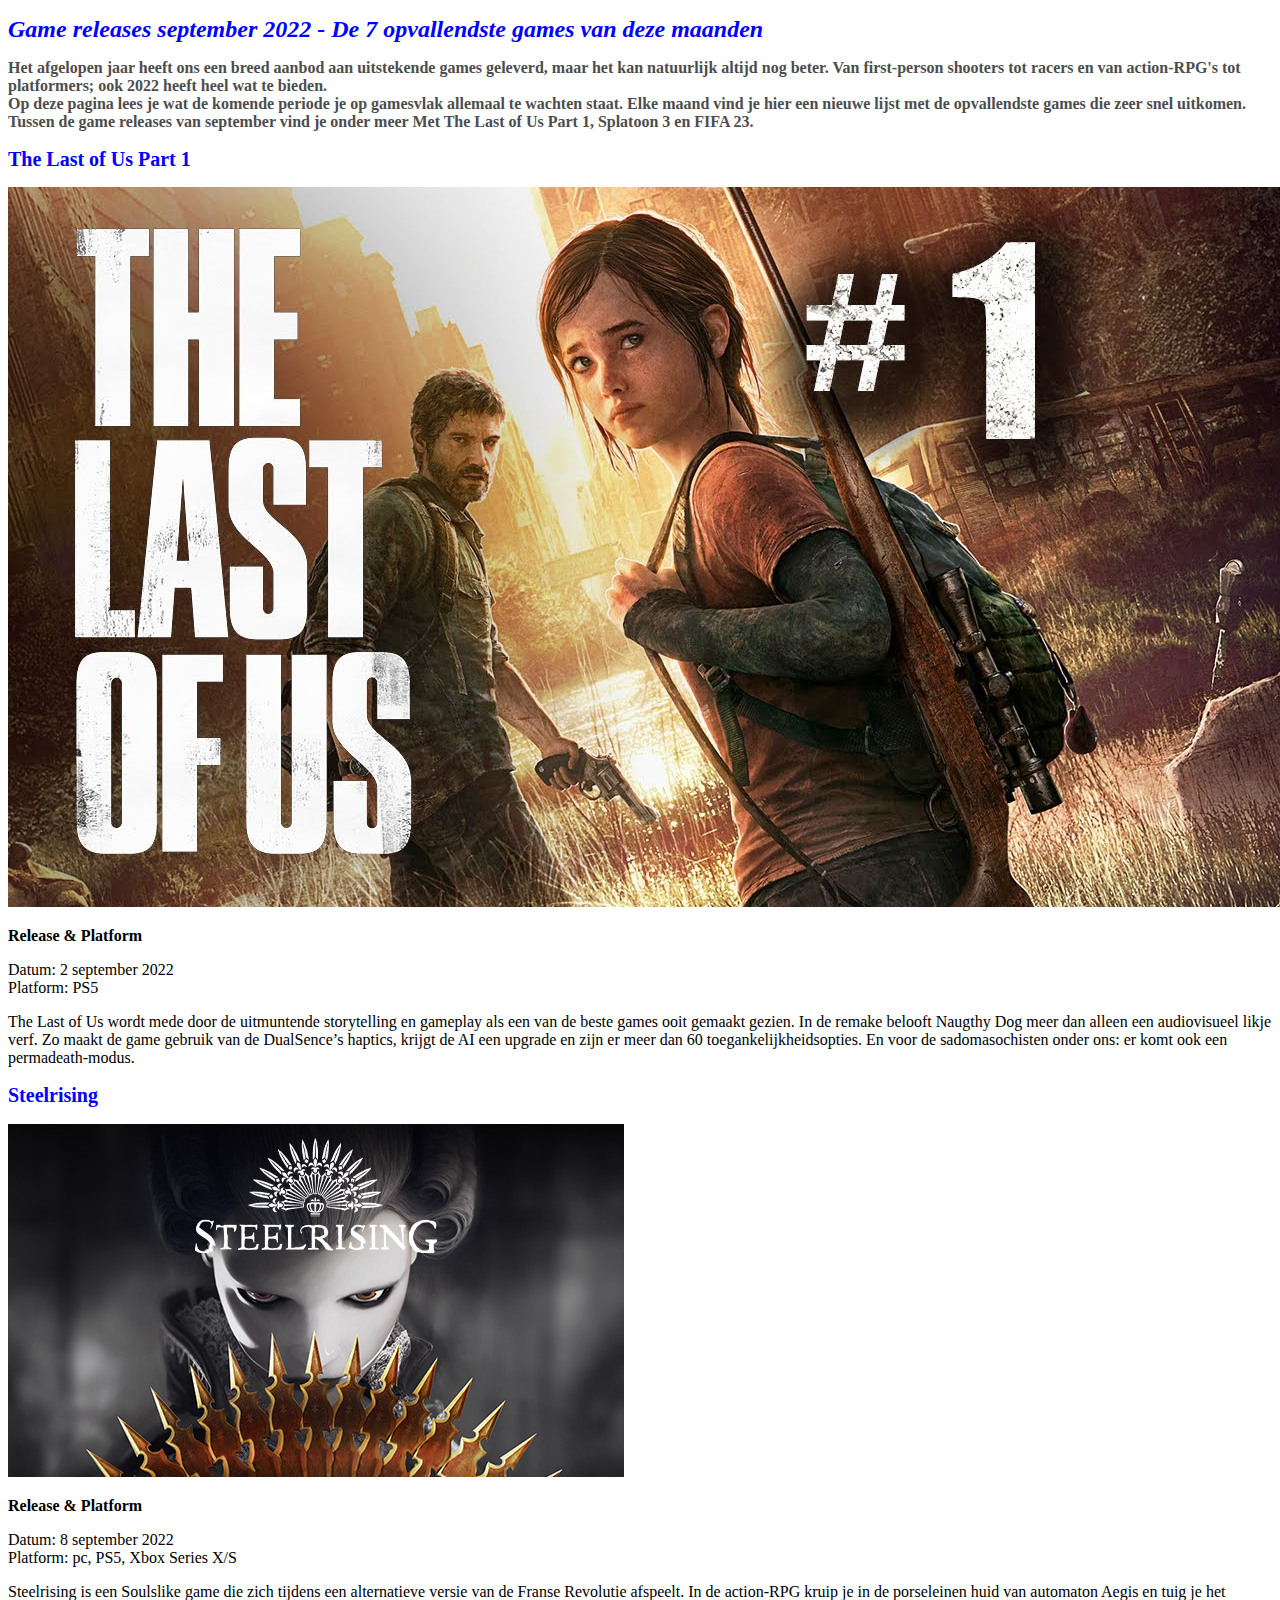
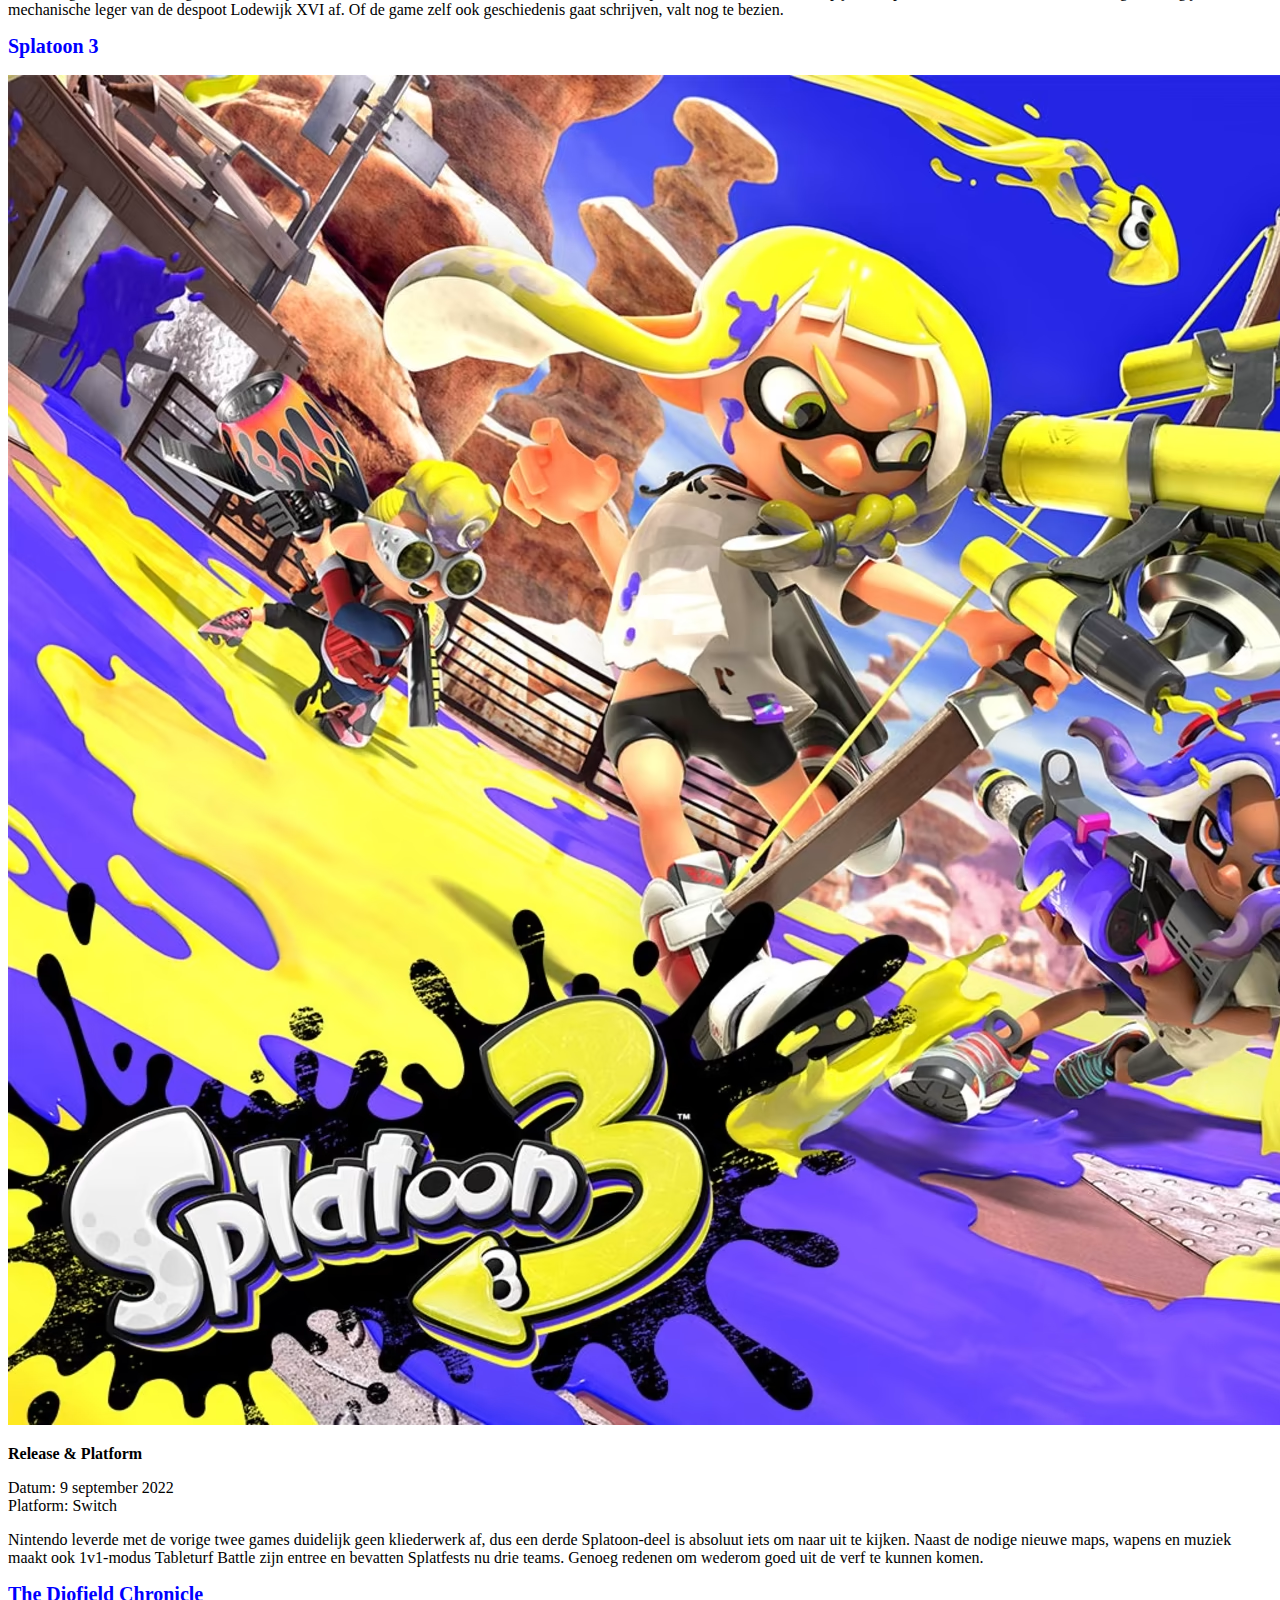
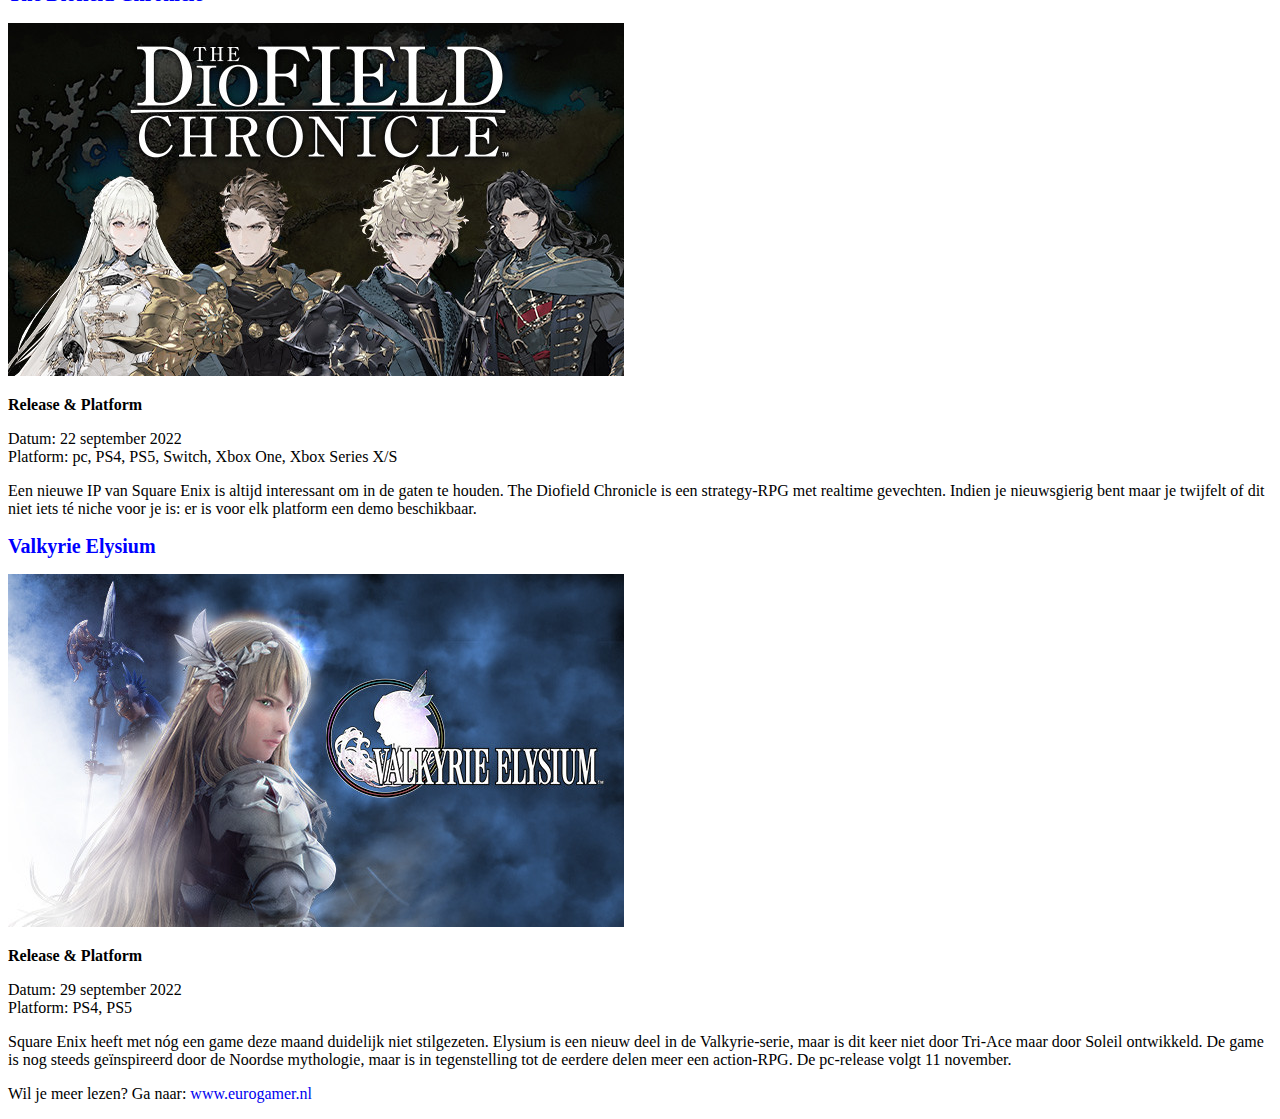
<file: opdracht_4.1/index.html>
<!DOCTYPE html>
<html lang="en">

<head>
    <meta charset="UTF-8">
    <meta http-equiv="X-UA-Compatible" content="IE=edge">
    <meta name="viewport" content="width=device-width, initial-scale=1.0">
    <title>Opdracht 4.1 - Font & Color</title>
    <link rel="stylesheet" href="style.css">
</head>

<body>
    <main>
        <header>
            <h1>Game releases september 2022 - De 7 opvallendste games van deze maanden</h1>

            <p class="p1">Het afgelopen jaar heeft ons een breed aanbod aan uitstekende games geleverd, maar het kan natuurlijk
                altijd nog beter. Van first-person shooters tot racers en van action-RPG's tot platformers; ook 2022
                heeft heel wat te bieden.
                <br>
                Op deze pagina lees je wat de komende periode je op gamesvlak allemaal te wachten staat. Elke maand vind
                je hier
                een nieuwe lijst met de opvallendste games die zeer snel uitkomen. Tussen de game releases van september
                vind je onder meer Met The Last of Us Part 1, Splatoon 3 en FIFA 23.
            </p>
        </header>
        <section>
            <article>
                <h2>The Last of Us Part 1</h2>
                <img src="./img/lastpart.jpeg" alt="The last part of us part 1">
                <h3>Release & Platform</h3>
                <p>Datum: 2 september 2022 <br>
                    Platform: PS5</p>
                <p>
                    The Last of Us wordt mede door de uitmuntende storytelling en gameplay als een van de beste games
                    ooit
                    gemaakt gezien. In de remake belooft Naugthy Dog meer dan alleen een audiovisueel likje verf. Zo
                    maakt
                    de game
                    gebruik van de DualSence’s haptics, krijgt de AI een upgrade en zijn er meer dan 60
                    toegankelijkheidsopties. En
                    voor de sadomasochisten onder ons: er komt ook een permadeath-modus.
                </p>
            </article>
            <article>
                <h2>Steelrising</h2>
                <img src="./img/steelrising.jpeg" alt="Steelrising">
                <h3>Release & Platform</h3>
                <p>Datum: 8 september 2022 <br>
                    Platform: pc, PS5, Xbox Series X/S</p>
                <p>Steelrising is een Soulslike game die zich tijdens een alternatieve versie van de Franse Revolutie
                    afspeelt. In de action-RPG kruip je in de porseleinen huid van automaton Aegis en tuig je het
                    mechanische leger van
                    de despoot Lodewijk XVI af. Of de game zelf ook geschiedenis gaat schrijven, valt nog te bezien.</p>
            </article>
            <article>
                <h2>Splatoon 3</h2>
                <img src="./img/platoon3.avif" alt="Splatoon 3">
                <h3>Release & Platform</h3>
                <p>Datum: 9 september 2022 <br>
                    Platform: Switch</p>
                <p> Nintendo leverde met de vorige twee games duidelijk geen kliederwerk af, dus een derde Splatoon-deel
                    is
                    absoluut iets om naar uit te kijken. Naast de nodige nieuwe maps, wapens en muziek maakt ook
                    1v1-modus
                    Tableturf
                    Battle zijn entree en bevatten Splatfests nu drie teams. Genoeg redenen om wederom goed uit de verf
                    te
                    kunnen komen.
                </p>
            </article>
            <article>
                <h2>The Diofield Chronicle</h2>
                <img src="./img/diofield.jpeg" alt="The Diofield Chronicle">
                <h3>Release & Platform</h3>
                <p>Datum: 22 september 2022 <br>
                    Platform: pc, PS4, PS5, Switch, Xbox One, Xbox Series X/S</p>
                <p>Een nieuwe IP van Square Enix is altijd interessant om in de gaten te houden. The Diofield Chronicle
                    is
                    een strategy-RPG met realtime gevechten. Indien je nieuwsgierig bent maar je twijfelt of dit niet
                    iets
                    té
                    niche voor je is: er is voor elk platform een demo beschikbaar.</p>
            </article>
            <article>
                <h2>Valkyrie Elysium</h2>
                <img src="./img/valkyrie.jpeg" alt="Valkyrie Elysium">
                <h3>Release & Platform</h3>
                <p>Datum: 29 september 2022 <br>
                    Platform: PS4, PS5</p>
                <p>Square Enix heeft met nóg een game deze maand duidelijk niet stilgezeten. Elysium is een nieuw deel
                    in de
                    Valkyrie-serie, maar is dit keer niet door Tri-Ace maar door Soleil ontwikkeld. De game is nog
                    steeds
                    geïnspireerd door de Noordse mythologie, maar is in tegenstelling tot de eerdere delen meer een
                    action-RPG.
                    De pc-release volgt 11 november.</p>
            </article>

            <p>Wil je meer lezen? Ga naar:
                <a href="https://www.eurogamer.nl/game-releases-de-opvallendste-games-van-deze-maand">www.eurogamer.nl</a>
            </p>
        </section>

    </main>

</body>

</html>
</file>
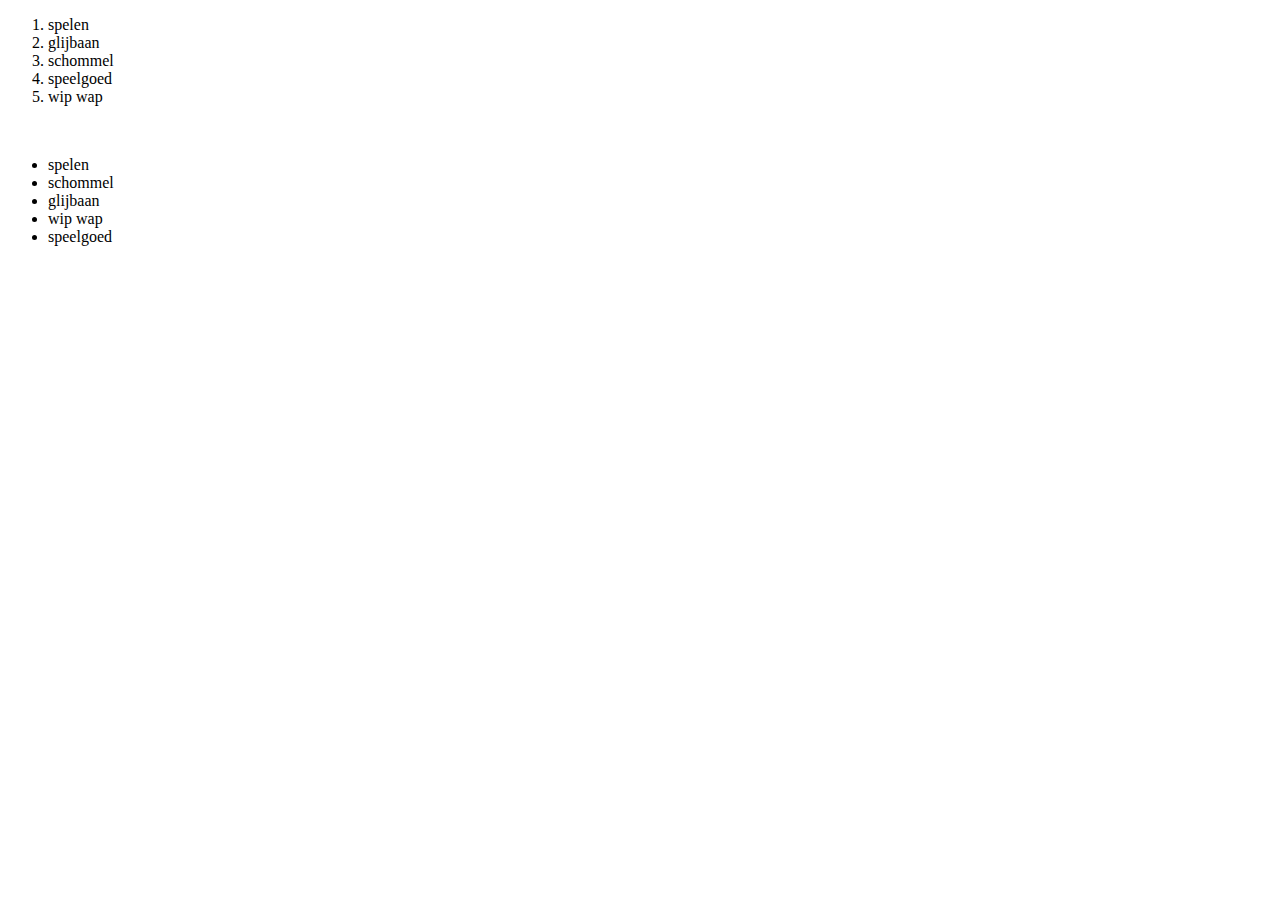
<file: 2.index.html>
<!DOCTYPE html>
<html lang="en">
<head>
    <meta charset="UTF-8">
    <meta http-equiv="X-UA-Compatible" content="IE=edge">
    <meta name="viewport" content="width=device-width, initial-scale=1.0">
    <title>Document</title>
</head>
<body>
</nav>
<ol class="tekst"> <li> spelen</li>
    <li> glijbaan</li>
    <li> schommel</li>
    <li> speelgoed</li>
    <li> wip wap</li>
  </ol> <br>
  <ul class="tekst"> <li> spelen</li>
    <li>schommel </li>
    <li>glijbaan</li>
    <li> wip wap</li>
    <li> speelgoed</li>
    </ul>

    
</body>
</html>
</file>
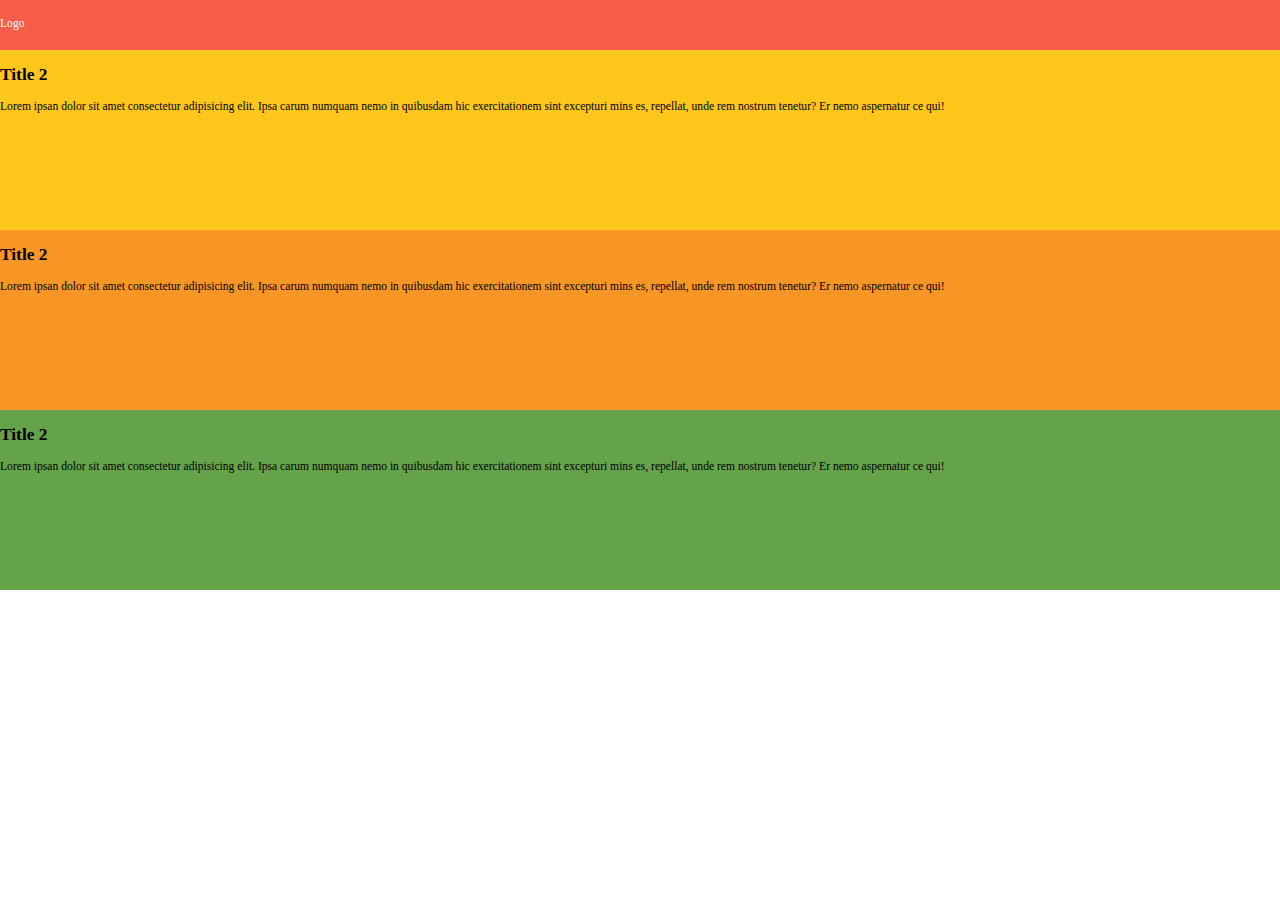
<file: 71.html>
<!DOCTYPE html>
<html lang="en">
<head>
    <meta charset="UTF-8">
    <meta http-equiv="X-UA-Compatible" content="IE=edge">
    <meta name="viewport" content="width=device-width, initial-scale=1.0">
    <title>Opdracht 7.1</title>
    <link rel="stylesheet" href="7.1.css">
</head>
<body>
    <div class="block1">
        <p>Logo</p>
        <div class="dropdown">

        </div>
    </div>

    <div class="block2">
        <h2>Title 2</h2>
        <p>Lorem ipsan dolor sit amet consectetur adipisicing elit. Ipsa carum numquam nemo in quibusdam hic exercitationem sint excepturi mins es, repellat, unde rem nostrum tenetur? Er nemo aspernatur ce qui!</p>
    </div>

    <div class="block3">
        <h2>Title 2</h2>
        <p>Lorem ipsan dolor sit amet consectetur adipisicing elit. Ipsa carum numquam nemo in quibusdam hic exercitationem sint excepturi mins es, repellat, unde rem nostrum tenetur? Er nemo aspernatur ce qui!</p>
    </div>

    <div class="block4">
        <h2>Title 2</h2>
        <p>Lorem ipsan dolor sit amet consectetur adipisicing elit. Ipsa carum numquam nemo in quibusdam hic exercitationem sint excepturi mins es, repellat, unde rem nostrum tenetur? Er nemo aspernatur ce qui!</p>
    </div>
</body>
</html>
</file>
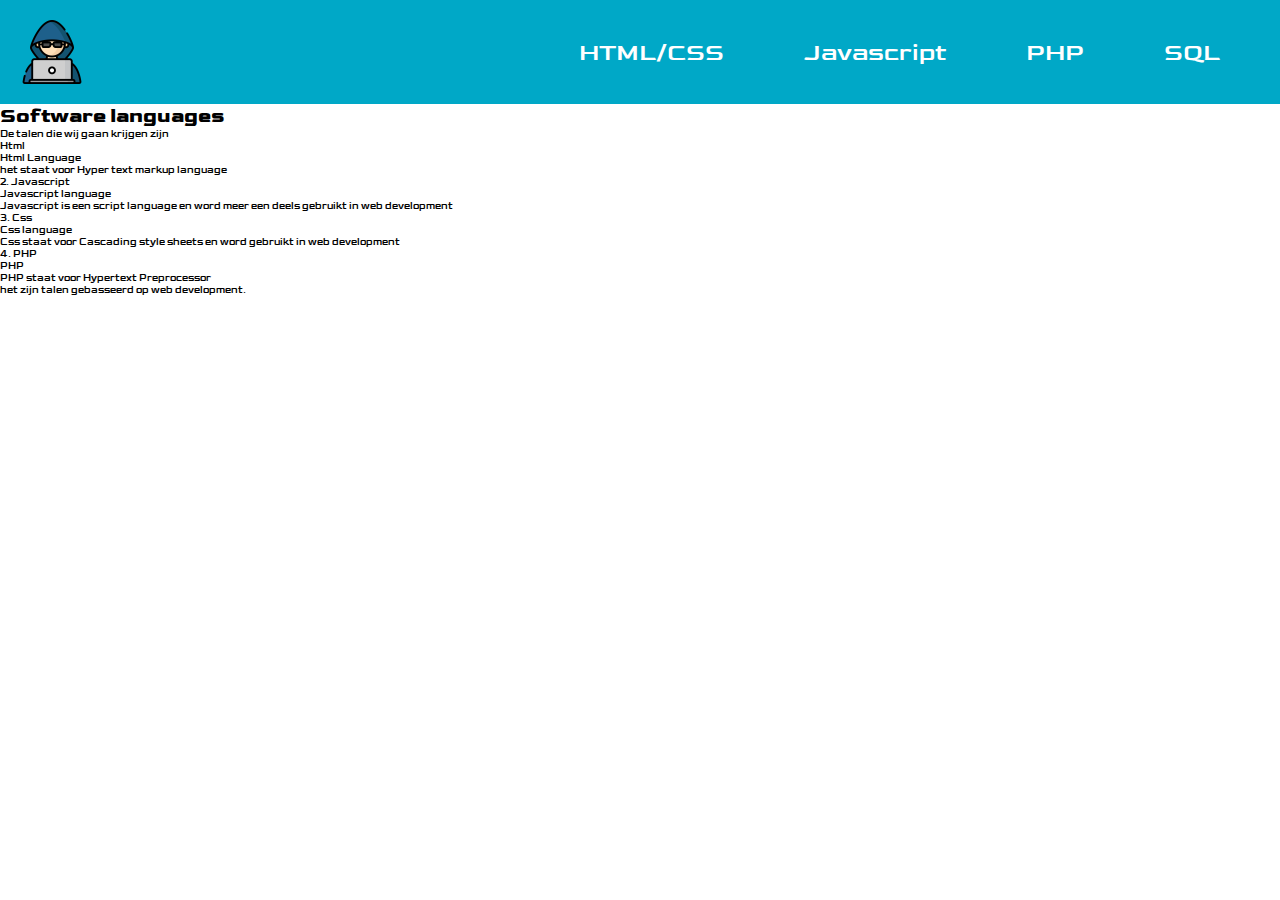
<file: index.html_3.1.html>
<!DOCTYPE html>
<html lang="en">
  <head>
    <meta charset="UTF-8" />
    <meta http-equiv="X-UA-Compatible" content="IE=edge" />
    <meta name="viewport" content="width=device-width, initial-scale=1.0" />
    <link rel="preconnect" href="https://fonts.googleapis.com" />
    <link rel="preconnect" href="https://fonts.gstatic.com" crossorigin />
    <link
      href="https://fonts.googleapis.com/css2?family=Goldman:wght@700&display=swap"
      rel="stylesheet"
    />
    <link rel="stylesheet" href="style.css" />
    <title>Opdracht 3</title>
  </head>
  
  <body>
    <nav>
      <img src="./img/hacker.png" id="logo" />
      <ul>
        <li><a href="#">HTML/CSS</a></li>
        <li><a href="#">Javascript</a></li>
        <li><a href="#">PHP</a></li>
        <li><a href="#">SQL</a></li>
      </ul>
    </nav>
    <h1> Software languages</h1>
  <p> De talen die wij gaan krijgen zijn</p>
  <ul class="tekst"> 
    <li> Html</li>
    <li>Html Language </li>
    <li> het staat voor Hyper text markup language</li>
  </ul> 
  
  <ul class="tekst"> 
      2. Javascript </ul>
      <ol class="tekst2">  Javascript language</ol>
    <li> Javascript is een script language en word meer een deels gebruikt in web development</li>
    <ul class="tekst"> 
   3. Css</ul>
<ol class="tekst2">  Css language</ol>
<li> Css staat voor Cascading style sheets en word gebruikt in web development</li>
<ul class="tekst">  4. PHP </ul>
<ol class="tekst2">  PHP</ol>
<li> PHP staat voor Hypertext Preprocessor</li>
<ul class="tekst"> 
  <ol class="tekst2"></ol>
  het zijn talen gebasseerd op web development.
  </body>
</html>
</file>
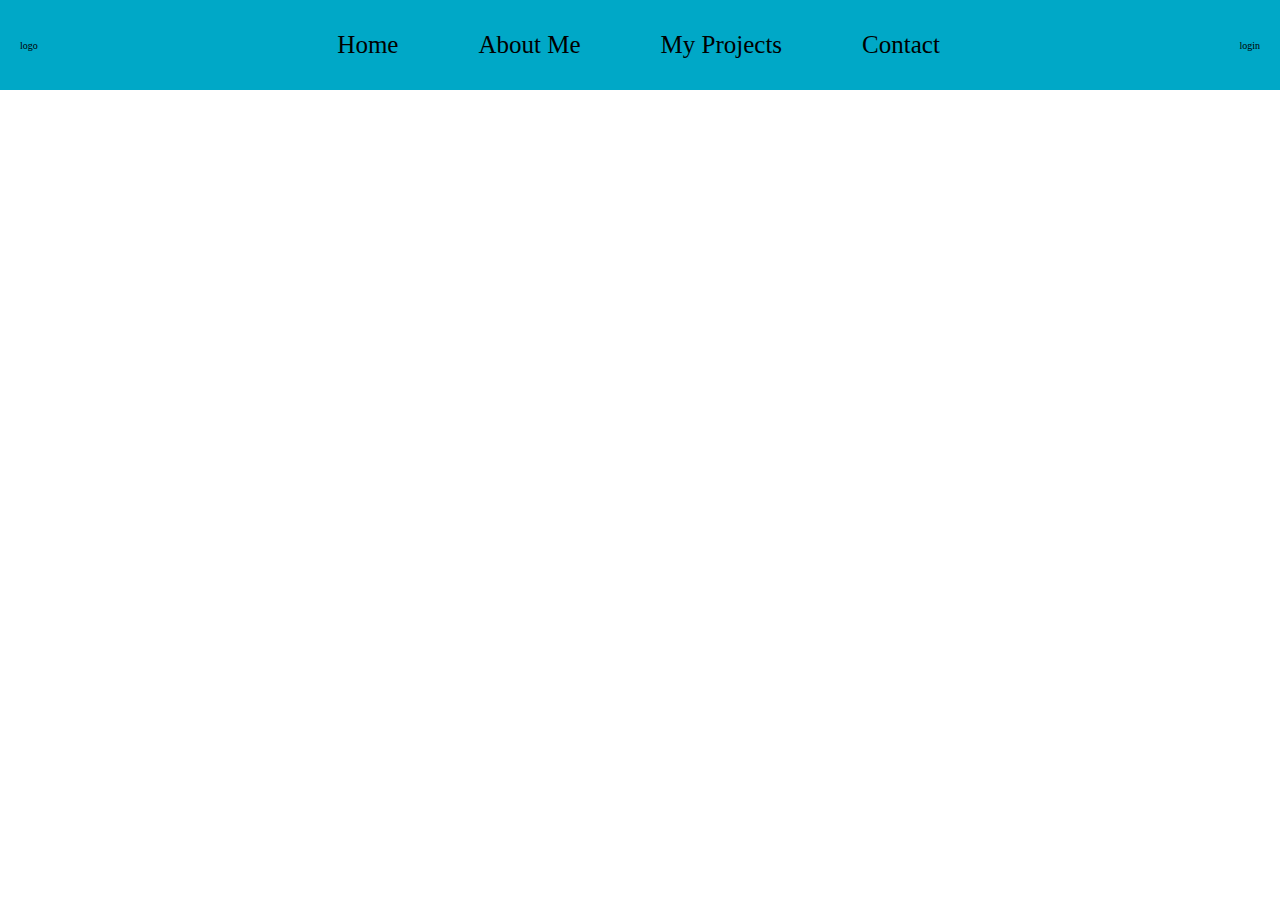
<file: opdracht 6.3.html.html>
<!DOCTYPE html>
<html lang="en">
<head>
    <meta charset="UTF-8">
    <meta http-equiv="X-UA-Compatible" content="IE=edge">
    <meta name="viewport" content="width=device-width, initial-scale=1.0">
    <title>Document</title>
    <link rel="stylesheet" href="style.css">
</head>
<body>
    <header>
        <nav>
       <p id="logo">logo</p>
        <ul>
        <li>Home</li>
         <li>About Me</li>
          <li>My Projects</li>
          <li>Contact</li>
          </ul>
          <p id="login">login</p>
        </nav>
    </header>
    
</body>
</html>
</file>
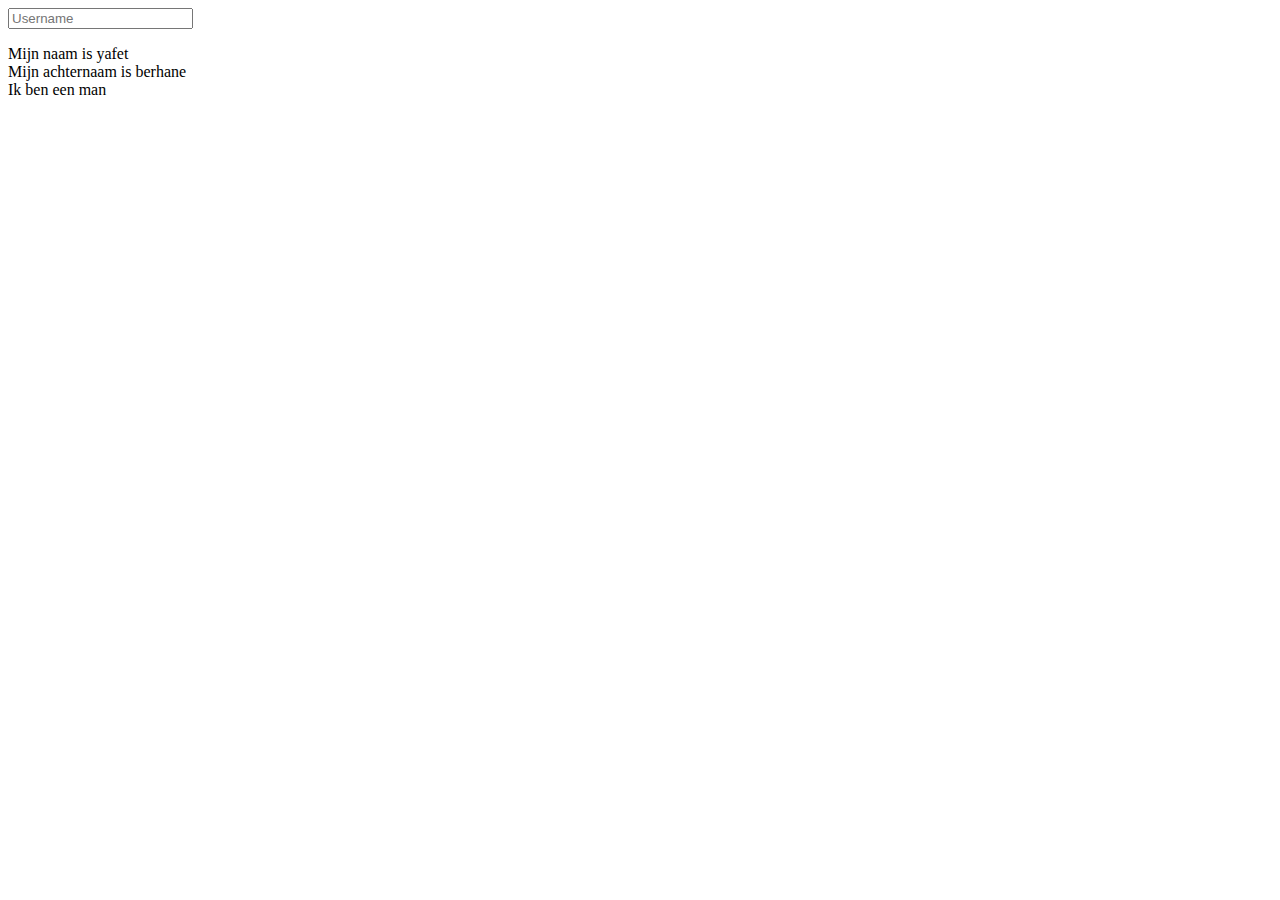
<file: öpdracht 2,1.html>
<!DOCTYPE html>
<html lang="en">
<head>
    <meta charset="UTF-8">
    <meta http-equiv="X-UA-Compatible" content="IE=edge">
    <meta name="viewport" content="width=;, initial-scale=1.0">
    <title>Document</title>
</head>
<body>
    <Input placeholder="Username">
        <p>Mijn naam is yafet <br>
         Mijn achternaam is berhane <br>
         Ik ben een man <br>
         
        </p>
    
    </Input>
</body>
</html>
</file>
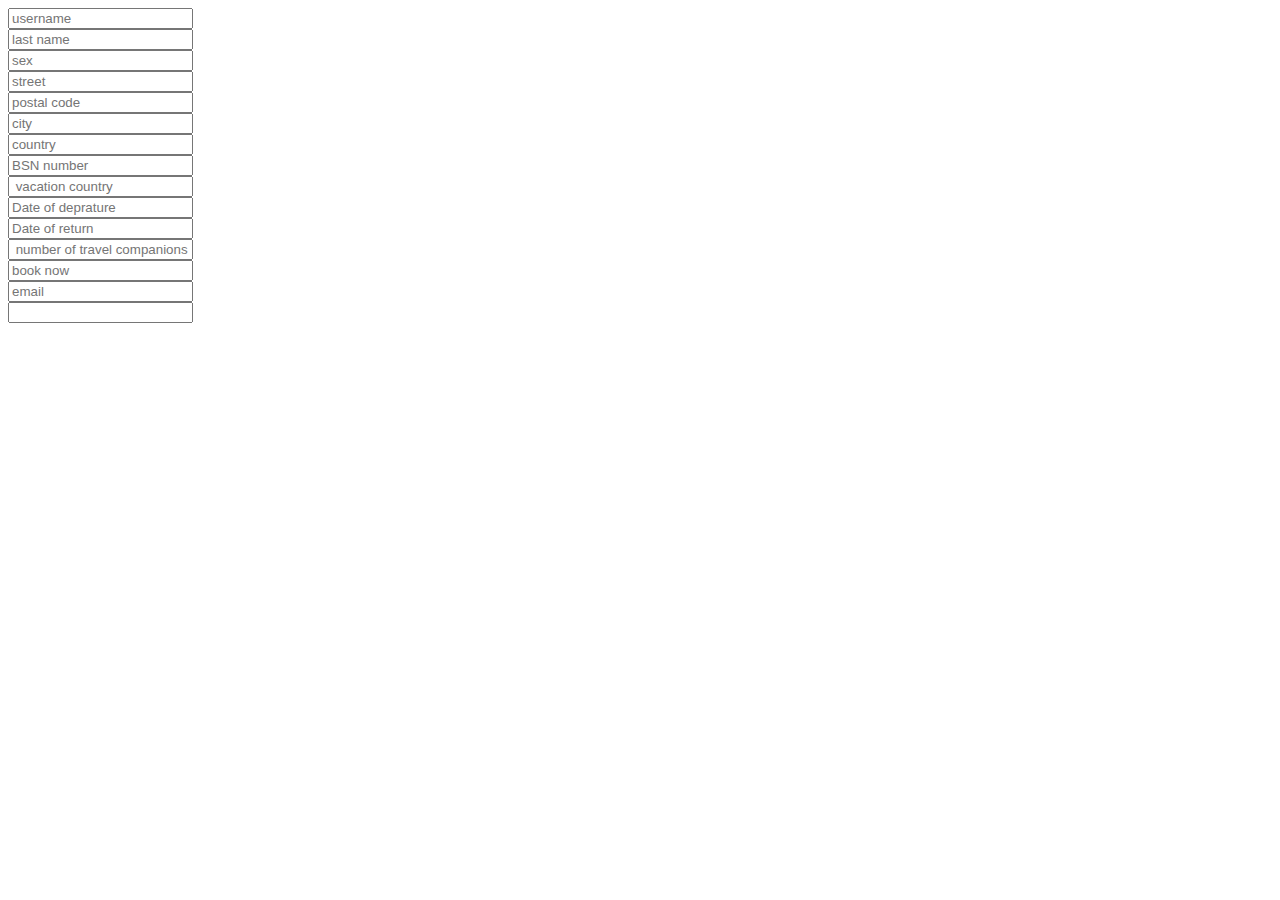
<file: öpdracht 3.1 input html.html>
<!DOCTYPE html>
<html lang="en">
<head>
    <meta charset="UTF-8">
    <meta http-equiv="X-UA-Compatible" content="IE=edge">
    <meta name="viewport" content="width=;, initial-scale=1.0">
    <title>Document</title>
</head>
<body>
    <Input placeholder="username"> <br>
     <input placeholder="last name"> <br>
     <input placeholder="sex"> <br>
     <input placeholder="street"> <br>
     <input placeholder="postal code"> <br>
     <input placeholder="city"> <br>
     <input placeholder="country"> <br>
    <input placeholder="BSN number"> <br>
    <input placeholder=" vacation country"> <br>
    <input placeholder="Date of deprature"> <br>
    <input placeholder="Date of return"> <br>
    <input placeholder=" number of travel companions"> <br>
    <input placeholder="book now"> <br>
    <input placeholder="email"> <br>
    <input placeholde="password account"> <br>

    
     
    
    </Input>
</body>
</html>
</file>
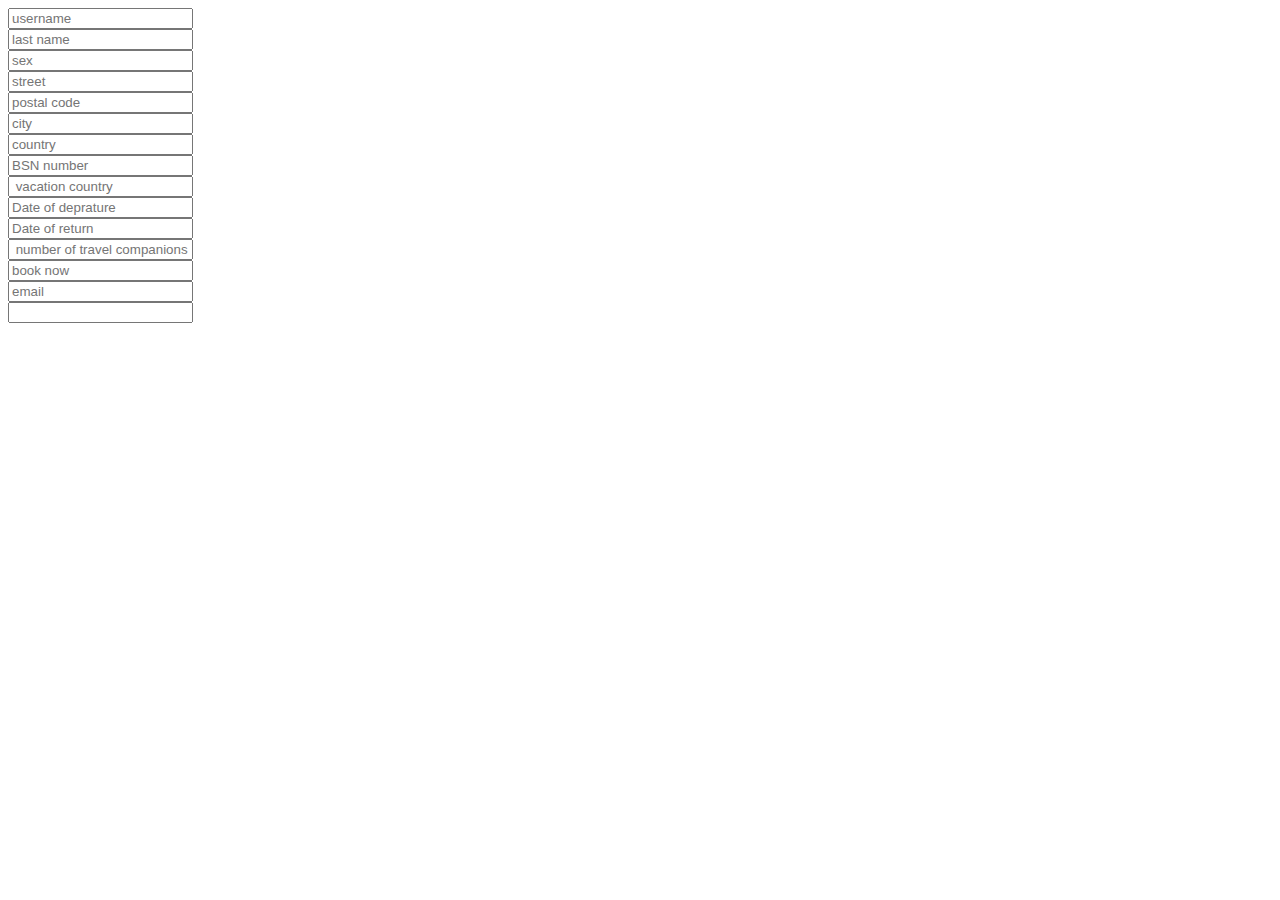
<file: öpdracht 3.1 input.html>
<!DOCTYPE html>
<html lang="en">
<head>
    <meta charset="UTF-8">
    <meta http-equiv="X-UA-Compatible" content="IE=edge">
    <meta name="viewport" content="width=;, initial-scale=1.0">
    <title>Document</title>
</head>
<body>
    <Input placeholder="username"> <br>
     <input placeholder="last name"> <br>
     <input placeholder="sex"> <br>
     <input placeholder="street"> <br>
     <input placeholder="postal code"> <br>
     <input placeholder="city"> <br>
     <input placeholder="country"> <br>
    <input placeholder="BSN number" maxlength="9"> <br>
    <input placeholder=" vacation country"> <br>
    <input placeholder="Date of deprature"> <br>
    <input placeholder="Date of return"> <br>
    <input placeholder=" number of travel companions"> <br>
    <input placeholder="book now"> <br>
    <input placeholder="email"> <br>
    <input placeholde="password account"> <br>

    
     
    
    </Input>
</body>
</html>
</file>
<file: opdracht_4.1/style.css>
h1{ font-size: 24px;
color: blue;
font-weight: bold;
font-style: italic;}

h2{font-size: 20px;
color: #0000ff;
font-weight: bold;}

h3{font-size: 16px;
color:  “Teal”;
font-weight: bold;}

p.p1{
    font-weight: bold;
    color: #4D4D4D;}

   a{
    text-decoration: none;
   }
</file>
<file: 7.1.css>
/*Telefoon*/
@media only screen and (max-width: 480px) {
    .block1 {
        background-color: #6674E6 !important;
        color: white;
    }
    .block2 {
        background-color: #77CFE3 !important;
        color: white;
    }
    .block3 {
        background-color: #EB6FFF !important;
        color: white;
    }
    .block4 {
        background-color: #2F376D !important;
        color: white;
    }
    .dropdown {
        display: block !important;
    }
}


/*Tablet*/
@media only screen and (min-width: 480px)
and (max-width: 1024px){
    .block1 {
        background-color: #FF7C80 !important;
        color: white;
    }
    .block2 {
        background-color: #FF5956 !important;
        color: white;
    }
    .block3 {
        background-color: #525CF4 !important;
        color: white;
    }
    .block4 {
        background-color: #344CFF !important;
        color: white;
    }
}

/*desktop*/
@media only screen and (min-width: 1025px){
    .block1 {
        background-color: #F75D49 !important;
        color: white;
    }
    .block2 {
        background-color: #FFC61C !important;

    }
    .block3 {
        background-color: #FA9625 !important;

    }
    .block4 {
        background-color: #65A34B !important;

    }
}

html {
    font-size: 72.5%;


body {
    margin: 0rem;
    display: flex;
    flex-flow: column;
}


.block1 {
    width: 100vw;
    height: 5vh;
    background-color: #F75D49;
    padding-top: 5px;
    color: white;
    position: relative;
}
.block2 {
    width: 100vw;
    height: 20vh;
    background-color: #FFC61C;
}
.block3 {
    width: 100vw;
    height: 20vh;
    background-color: #FA9625;
}
.block4 {
    width: 100vw;
    height: 20vh;
    background-color: #65A34B;
}

.dropdown {
    width: 3vw;
    height: 2vh;
    right: 2rem;
    top: 2rem;
    position: absolute;
    background-color: white;
    display: none;
}
</file>
<file: style.css>
* {
  margin: 0;
  padding: 0;
  box-sizing: border-box;
}
html {
  font-size: 62.5%;
}
body {
  font-family: "Goldman", cursive;
}

nav {
  display: flex;
  width: 100%;
  padding: 2rem;
  min-height: 10vh;
  align-items: center;
  flex-wrap: wrap;
  margin: auto;
  background: #00a8c7;
  justify-content: space-between;
}
nav ul {
  display: flex;
  align-items: center;
  list-style-type: none;
}
nav li {
  font-size: 2.5rem;
  padding: 0 4rem 0 4rem;
}
nav a {
  color: white;
  text-decoration: none;
}
nav img {
  width: 5vw;
}
</file>
